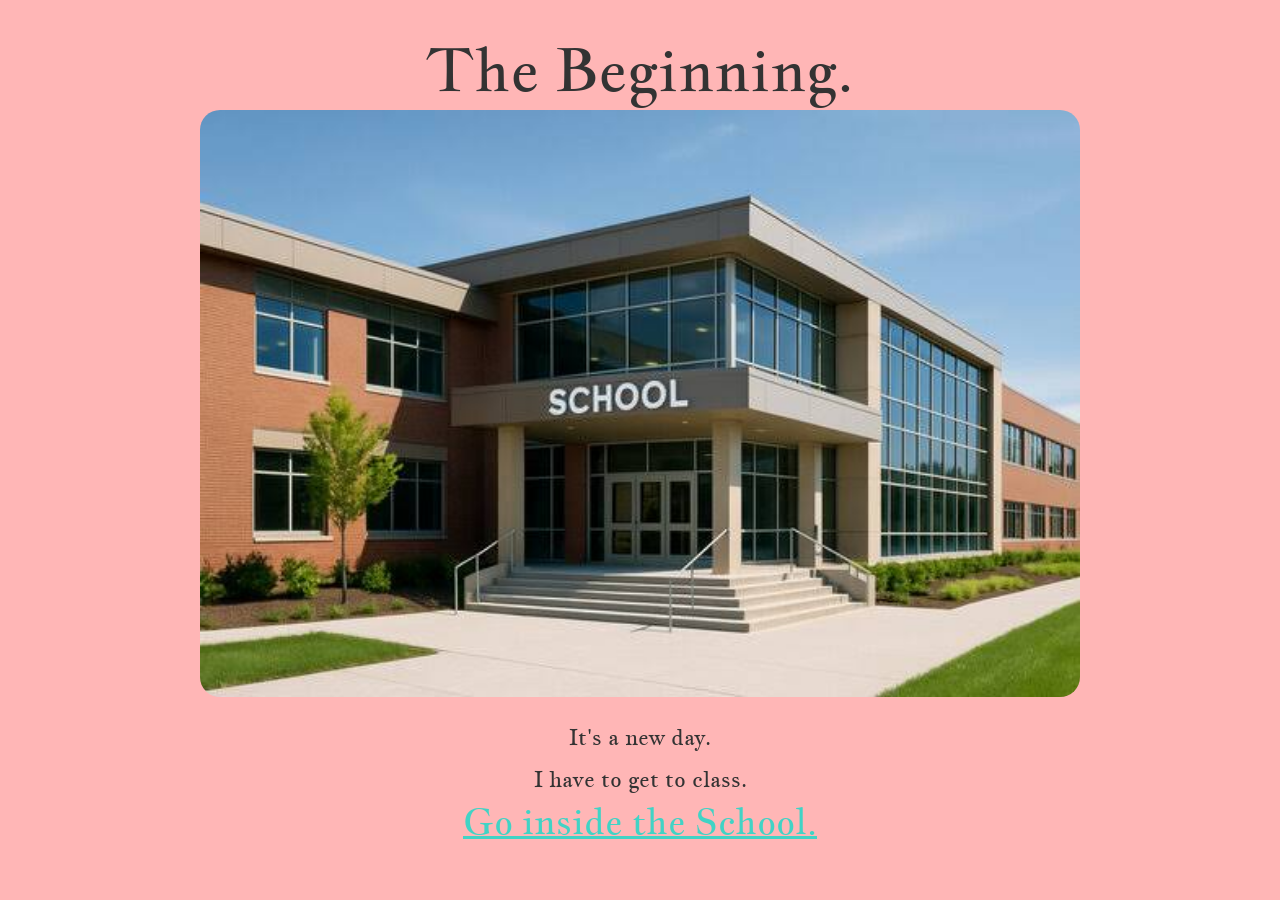
<file: index.html>
<!doctype html>
<html lang="en">
<head>
	<meta charset="utf-8">
	<title>Dream School - Going to School</title>

	<link rel="preconnect" href="https://fonts.googleapis.com">
<link rel="preconnect" href="https://fonts.gstatic.com" crossorigin>
<link href="https://fonts.googleapis.com/css2?family=DM+Sans:ital,opsz,wght@0,9..40,100..1000;1,9..40,100..1000&family=Jacques+Francois&family=Long+Cang&display=swap" rel="stylesheet">

	<link rel="stylesheet" href="./assets/css/styles.css">
</head>
<body class="the-start">
<div class="scene">
	
	<h1>The Beginning.</h1>
	<img src="assets/img/school.jpg" alt="A school building">
	<p class="dialogue">It's a new day.</p>
	<p class="dialogue">I have to get to class.</p>


	<div class="option-for-start">
    	<a class="start-link" href="the-teacher.html">Go inside the School.</a>
	</div>
</div>

	<script src="./assets/js/main.js"></script>
</body>
</html>
</file>
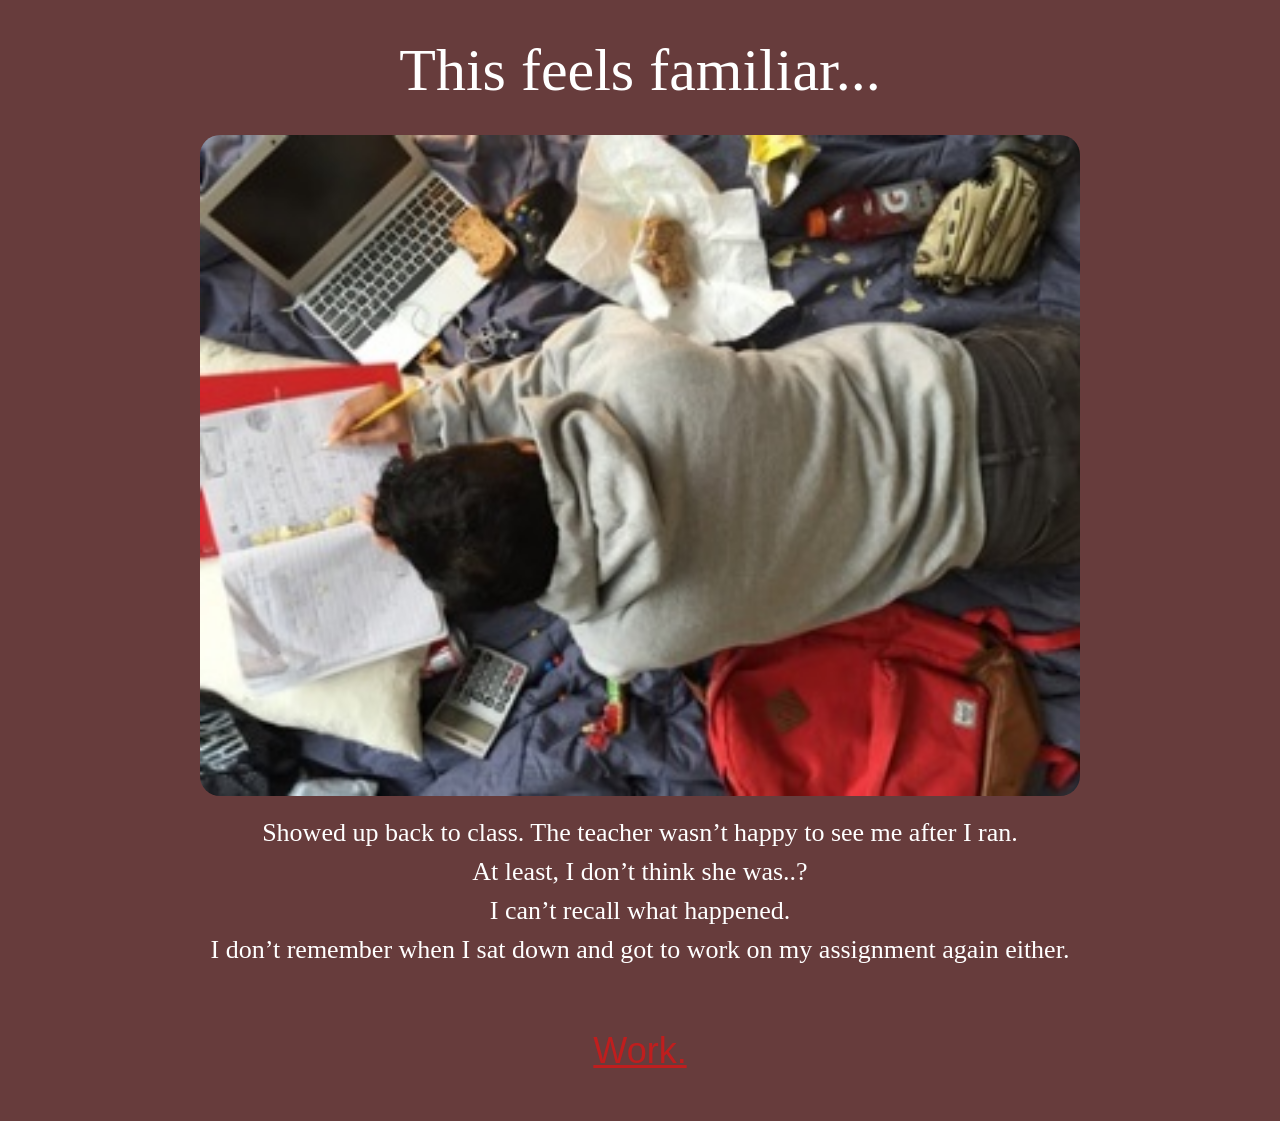
<file: back-to-class.html>
<!doctype html>
<html lang="en">
<head>
	<meta charset="utf-8">
	<title>Dream School - The Teacher</title>
	<link rel="stylesheet" href="./assets/css/styles.css">
</head>
<body class="back-to-class">
<div class="scene">
	
	<h1 class="h1-back">This feels familiar...</h1>
	<img src="assets/img/student-stress.jpg" alt="A stressed student">
	<p class="back-to-dialogue">Showed up back to class. The teacher wasn’t happy to see me after I ran.</p>
	<p class="back-to-dialogue">At least, I don’t think she was..?</p>
	<p class="back-to-dialogue">I can’t recall what happened. </p>
	<p class="back-to-dialogue">I don’t remember when I sat down and got to work on my assignment again either.</p>

	<div class="back-to-choices">
		<a class="work-option" href="work-ending.html">Work.</a>
	</div>
</div>

	<script src="./assets/js/main.js"></script>
</body>
</html>
</file>
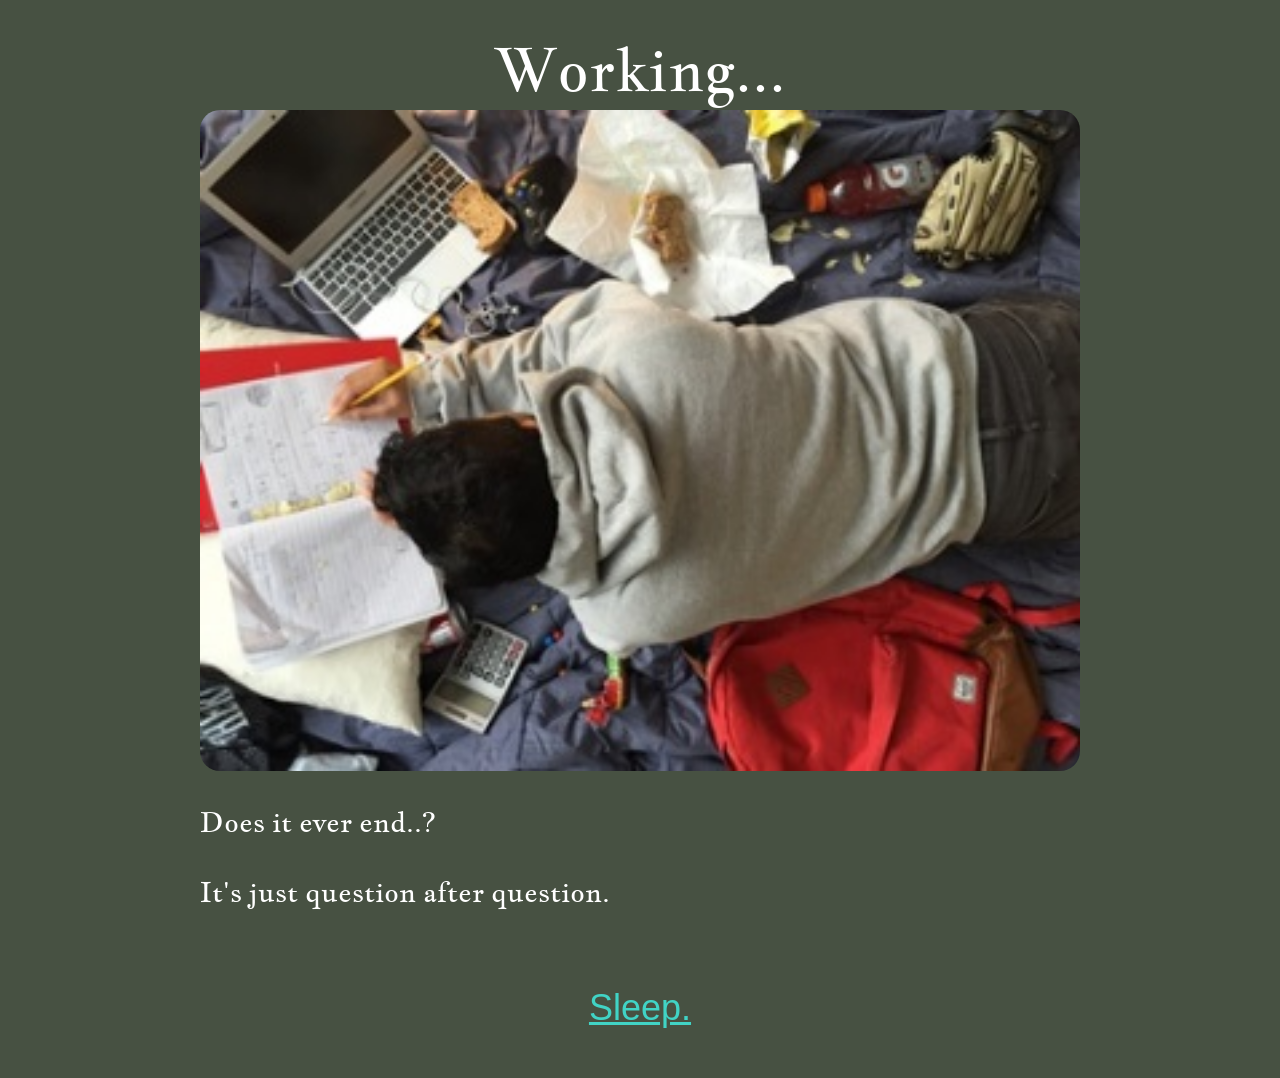
<file: do-assignment.html>
<!doctype html>
<html lang="en">
<head>
	<meta charset="utf-8">
	<title>Dream School - Do Assignment</title>

	<link rel="preconnect" href="https://fonts.googleapis.com">
<link rel="preconnect" href="https://fonts.gstatic.com" crossorigin>
<link href="https://fonts.googleapis.com/css2?family=DM+Sans:ital,opsz,wght@0,9..40,100..1000;1,9..40,100..1000&family=Jacques+Francois&family=Long+Cang&display=swap" rel="stylesheet">

	<link rel="stylesheet" href="./assets/css/styles.css">
</head>
<body class="work-page">
<div class="scene">
	
	<h1>Working...</h1>
	<img src="assets/img/student-stress.jpg" alt="A student working">
	<p class="do-the-dialogue">Does it ever end..?</p>
	<p class="do-the-dialogue">It's just question after question.</p>

	<div class="do-choices">
		<a class="doing-the-work" href="sleep-ending.html">Sleep.</a>
	</div>
</div>

	<script src="./assets/js/main.js"></script>
</body>
</html>
</file>
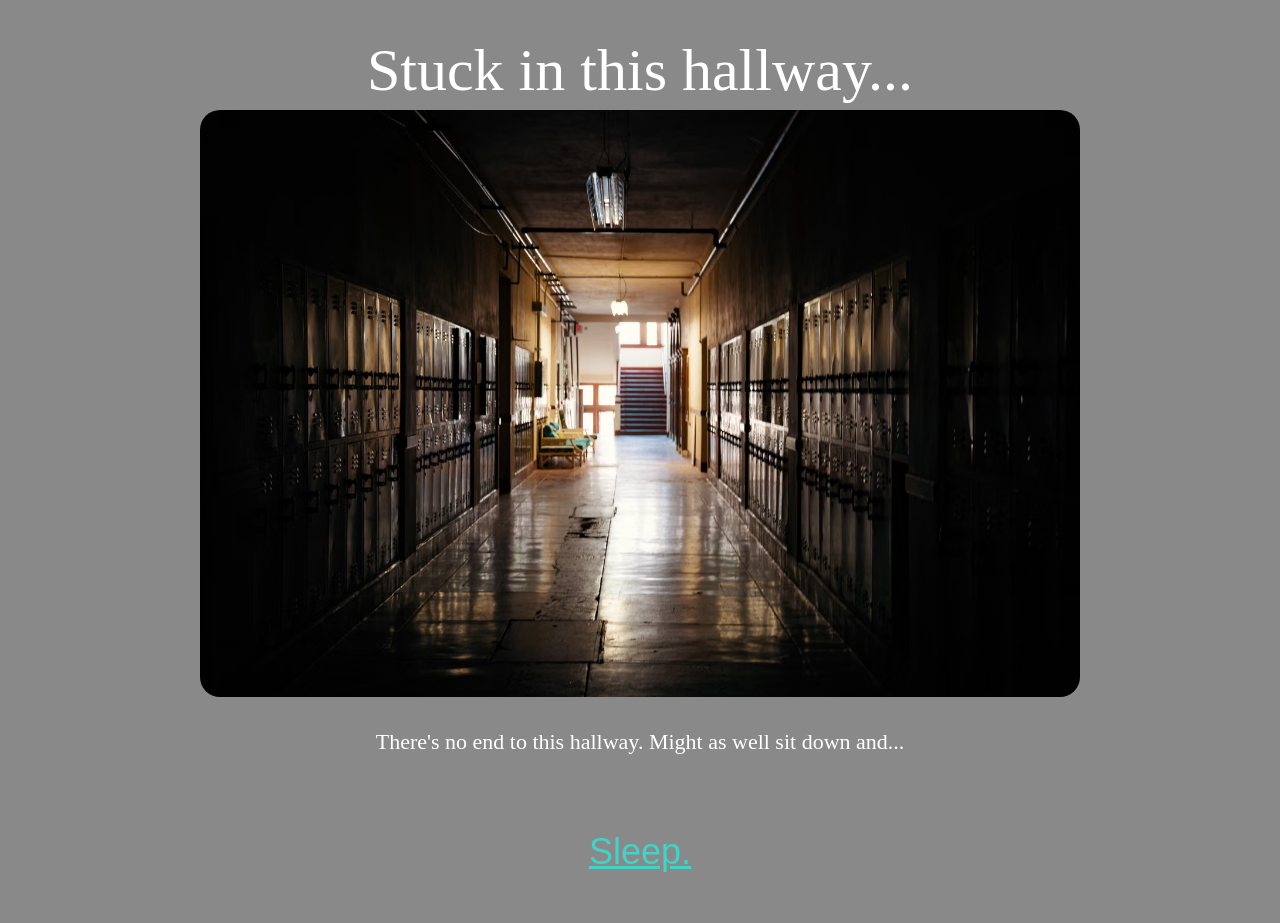
<file: hallway.html>
<!doctype html>
<html lang="en">
<head>
	<meta charset="utf-8">
	<title>Dream School - Hallway</title>
	<link rel="stylesheet" href="./assets/css/styles.css">
</head>
<body class="hall-page">
<div class="scene">
	
	<h1>Stuck in this hallway...</h1>
	<img src="assets/img/hallway.jpg" alt="A dark school hallway">
	<p class="dialogue">There's no end to this hallway. Might as well sit down and...</p>

		
	<div class="do-choices">
		<a class="doing-the-work" href="sleep-ending.html">Sleep.</a>
	</div>
</div>

	<script src="./assets/js/main.js"></script>
</body>
</html>
</file>
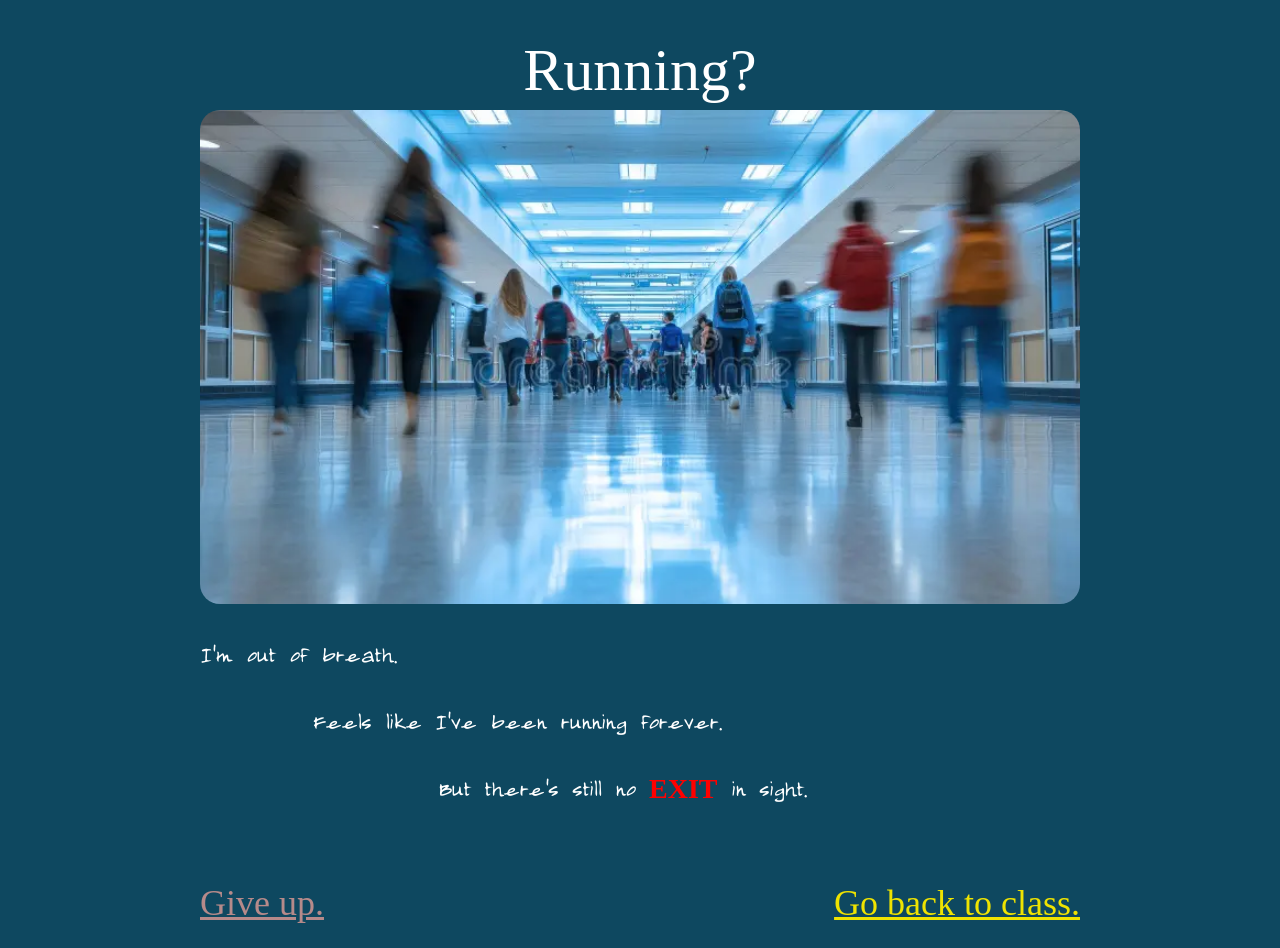
<file: running-away.html>
<!doctype html>
<html lang="en">
<head>
	<meta charset="utf-8">
	<title>Dream School - Running Away</title>

	<link rel="preconnect" href="https://fonts.googleapis.com">
<link rel="preconnect" href="https://fonts.gstatic.com" crossorigin>
<link href="https://fonts.googleapis.com/css2?family=DM+Sans:ital,opsz,wght@0,9..40,100..1000;1,9..40,100..1000&family=Long+Cang&display=swap" rel="stylesheet">


	<link rel="stylesheet" href="./assets/css/styles.css">
</head>
<body class="running-away">
<div class="scene">
	
	<h1>Running?</h1>
	<img src="assets/img/blur-hallway.jpg" alt="An angry teacher">
	<pre class="running-dialogue">I'm out of breath.</pre>
	<pre class="running-dialogue">        Feels like I've been running forever.</pre>
	<pre class="running-dialogue">                 But there's still no <span class="exit-word">EXIT</span> in sight.</pre>

	<div class="running-away-choices">
    	<a class="giving-up-link" href="hallway.html">Give up.</a>
    	<a class="back-to-class-link" href="back-to-class.html">Go back to class.</a>
	</div>
</div>

	<script src="./assets/js/main.js"></script>
</body>
</html>
</file>
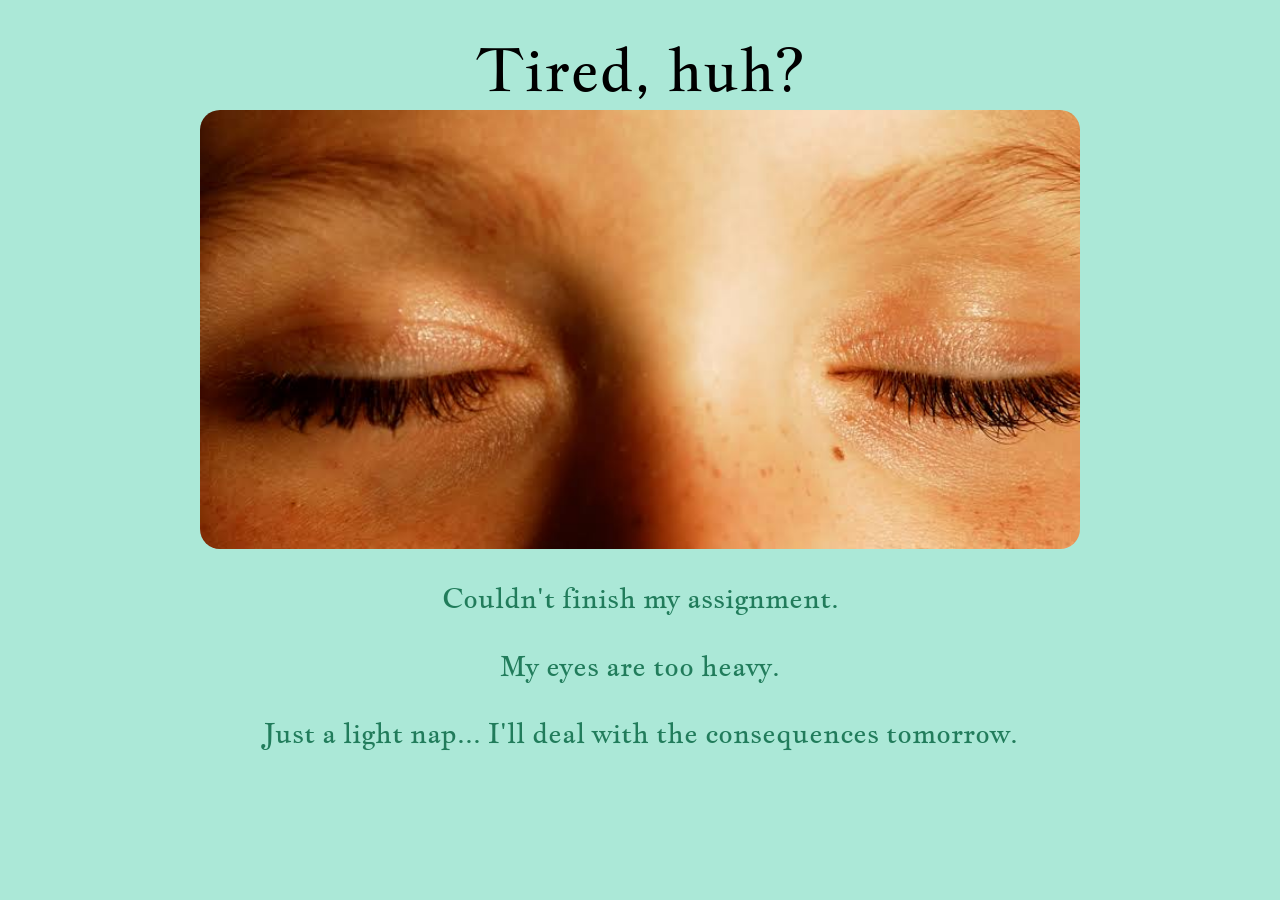
<file: sleep-ending.html>
<!doctype html>
<html lang="en">
<head>
   <meta charset="utf-8">
   <title>Dream School - Sleep Ending</title>

   <link rel="preconnect" href="https://fonts.googleapis.com">
<link rel="preconnect" href="https://fonts.gstatic.com" crossorigin>
<link href="https://fonts.googleapis.com/css2?family=DM+Sans:ital,opsz,wght@0,9..40,100..1000;1,9..40,100..1000&family=Jacques+Francois&family=Long+Cang&display=swap" rel="stylesheet">

   <link rel="stylesheet" href="./assets/css/styles.css">
</head>
<body class="sleep-ending">
<div class="scene">
  
   <h1 class="black-title">Tired, huh?</h1>
   <img src="assets/img/sleeping-eyes.jpg" alt="An angry teacher">
   <p class="sleep-dialogue">Couldn't finish my assignment.</p>
   <p class="sleep-dialogue">My eyes are too heavy.</p>


   <p class="sleep-dialogue">Just a light nap... I'll deal with the consequences tomorrow.</p>


</div>


   <script src="./assets/js/main.js"></script>
</body>
</html>
</file>
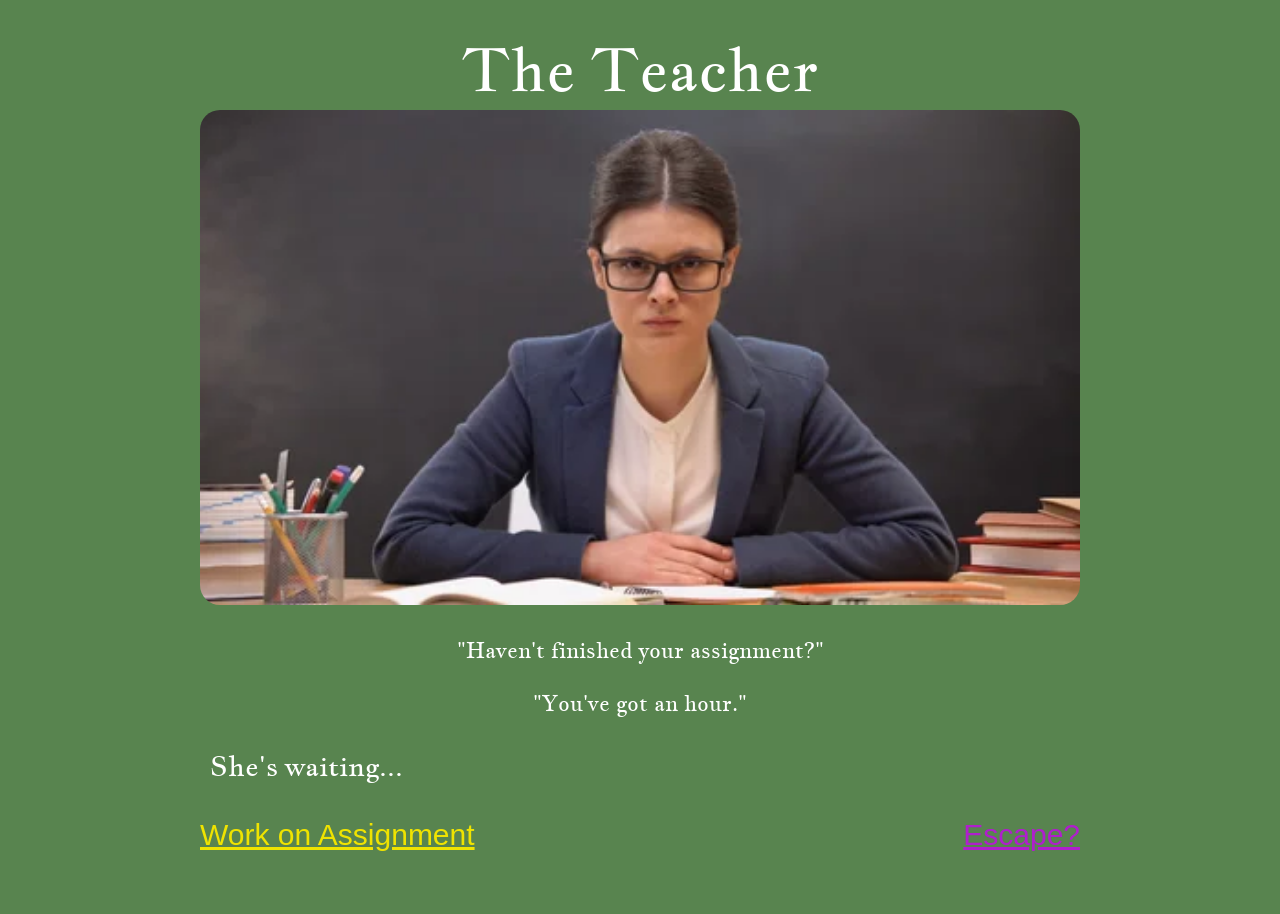
<file: the-teacher.html>
<!doctype html>
<html lang="en">
<head>
	<meta charset="utf-8">
	<title>Dream School - The Teacher</title>

	<link rel="preconnect" href="https://fonts.googleapis.com">
<link rel="preconnect" href="https://fonts.gstatic.com" crossorigin>
<link href="https://fonts.googleapis.com/css2?family=DM+Sans:ital,opsz,wght@0,9..40,100..1000;1,9..40,100..1000&family=Jacques+Francois&family=Long+Cang&display=swap" rel="stylesheet">

	<link rel="stylesheet" href="./assets/css/styles.css">
</head>
<body class="homepage">
<div class="scene">
	
	<h1>The Teacher</h1>
	<img src="assets/img/angry-teacher.jpg" alt="An angry teacher">
	<p class="dialogue">"Haven't finished your assignment?"</p>
	<p class="dialogue">"You've got an hour."</p>

	<p class="inner-dialogue">She's waiting...</p>

	<div class="choices">
    	<a class="work-link" href="do-assignment.html">Work on Assignment</a>
    	<a class="escape-link" href="running-away.html">Escape?</a>
	</div>
</div>

	<script src="./assets/js/main.js"></script>
</body>
</html>
</file>
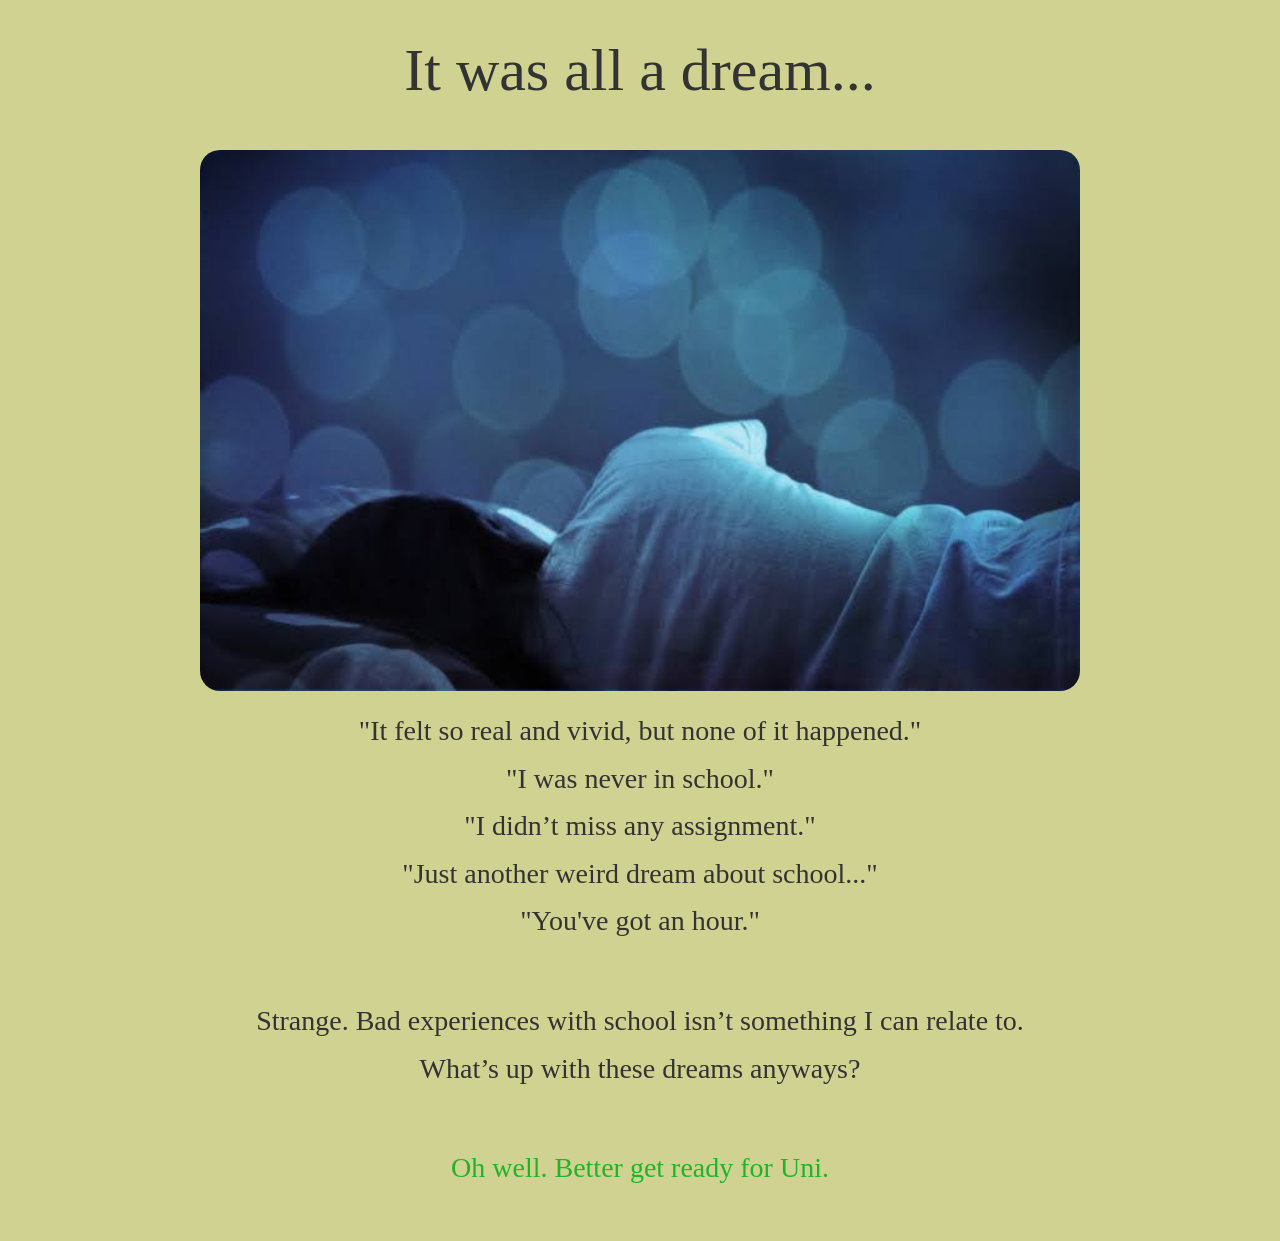
<file: work-ending.html>
<!doctype html>
<html lang="en">
<head>
	<meta charset="utf-8">
	<title>Dream School - The Work Ending</title>

	<link rel="preconnect" href="https://fonts.googleapis.com">
<link rel="preconnect" href="https://fonts.gstatic.com" crossorigin>
<link href="https://fonts.googleapis.com/css2?family=DM+Sans:ital,opsz,wght@0,9..40,100..1000;1,9..40,100..1000&family=Long+Cang&display=swap" rel="stylesheet">


	<link rel="stylesheet" href="./assets/css/styles.css">
</head>
<body class="work-ending">
<div class="scene">
	
	<h1 class="work-ending-h1">It was all a dream...</h1>
	<img src="assets/img/sleep-dream.jpg" alt="A dream sequence">
	<p class="ending-dialogue">"It felt so real and vivid, but none of it happened."</p>
	<p class="ending-dialogue">"I was never in school."</p>
	<p class="ending-dialogue">"I didn’t miss any assignment."</p>
	<p class="ending-dialogue">"Just another weird dream about school..."</p>
	<p class="ending-dialogue">"You've got an hour."</p>

	<p class="ending-dialogue-1">Strange. Bad experiences with school isn’t something I can relate to. </p>
    <p class="ending-dialogue">What’s up with these dreams anyways?</p>

	<p class="final-ending-dialogue">Oh well. Better get ready for Uni.</p>
</div>

	<script src="./assets/js/main.js"></script>
</body>
</html>
</file>
<file: assets/css/styles.css>
/* styles.css */

* {
    font-family: Arial;
    box-sizing: border-box;
}

body {
    margin: 0;
    line-height: 1.4;
}

body.homepage {
    background-color: #58844F;
    color: white;
}

.scene {
    max-width: 900px;
    margin: 25px auto; 
    padding: 10px;
}

h1 {
    text-align: center;
    font-size: 60px;
    line-height: 1;
    margin: 5px;
    font-family: "Jacques Francois", serif;
    font-weight: 400;
    font-style: normal;
}

p {
    font-family: "Jacques Francois", serif;
    font-weight: 400;
    font-style: normal;
}


.dialogue {
    text-align: center;
    font-size: 22px;
}

.inner-dialogue {
    font-size: 28px;
    margin-left: 0;
    padding-left: 10px;
}

.choices {
    position: relative;
    min-height: 55px;
    margin: 10px 0;
    font-size: 30px;
}

.work-link {
    position: absolute;
    left: 0;
    top: 0;
}

.choices a.work-link,
.choices a.work-link:link {
    color: #EFE301;
}

.escape-link {
    position: absolute;
    right: 0;
    top: 0;
}

.choices a.escape-link,
.choices a.escape-link:link {
    color: #B01ECD;
}

.scene img {
display: block;
width: 100%;
max-width: 900px;
margin: 10px auto 30px auto;
border-radius: 20px;
}

body.work-page {
    background-color: #475142;
    color: white;
    font-family: "Jacques Francois", serif;
    font-weight: 400;
    font-style: normal;
}

.work-choice {
    text-align: center;
    font-size: 24px;
    margin: 20px 0;
}

body.sleep-ending {
    background-color: #ABE8D7;
    color: #217C5B;
    font-family: "Jacques Francois", serif;
    font-weight: 400;
    font-style: normal;
}

.sleep-dialogue {
    text-align: center;
    font-size: 28px;
    font-family: "Jacques Francois", serif;
    font-weight: 400;
    font-style: normal;
}

.black-title {
   color: black;
}

.hallway-choice {
    text-align: center;
    font-size: 24px;
    margin: 20px 0;
    color: black;
}

body.running-away {
    background-color: #0E4860;
    color: white;
    font-size: 22px;
    font-family: Long Cang;
}

.running-dialogue {
    font-size: 28px;
    font-family: "Long Cang", cursive;
    font-weight: 400;
    font-style: normal;
}

body.back-to-class {
    background-color: #673C3C;
    color: white;
    font-family: "Jacques Francois", serif;
}

.back-to-dialogue {
    font-size: 26px;
    text-align: center;
    line-height: 0.5;
}

.back-to-choices {
    position: relative;
    min-height: 25px;
    margin: 10px 0;
    font-size: 36px;
    text-align: center;
    margin-top: 70px;
}


.back-to-choices a.work-option,
.back-to-choices a.work-option:link {
    color: #BF1E1E;
}

.h1-back {
margin-bottom: 35px;

}

.back-to-choices {
    position: relative;
    min-height: 25px;
    margin: 10px 0;
    font-size: 36px;
    text-align: center;
    margin-top: 70px;
}


.back-to-choices a.work-option,
.back-to-choices a.work-option:link {
    color: #BF1E1E;
}

.do-choices {
    position: relative;
    min-height: 25px;
    margin: 10px 0;
    font-size: 36px;
    text-align: center;
    margin-top: 70px;
}

.do-choices a.doing-the-work,
.do-choices a.doing-the-work:link {
    color: #41D3C5;
}

.do-the-dialogue {
    font-size: 28px;
    text-align: left;
    line-height: 1.5;
}

body.hall-page {
    background-color: #898989;
    color: white;
    font-family: "Jacques Francois", serif;
    font-weight: 400;
    font-style: normal;
}

.work-ending-h1 {
    margin-bottom: 50px;
}

body.work-ending {
    background-color: #D0D291;
    color: #333;
    font-family: "Jacques Francois", serif;
    font-weight: 400;
    font-style: normal;
}

.exit-word {
    color: #FF0000;
    font-weight: bold;
    font-family: "Jacques Francois", serif;
}

.ending-dialogue {
    font-size: 28px;
    text-align: center;
    line-height: 0.7;
    font-family: "Jacques Francois", serif;
}

.ending-dialogue-1 {
    margin-top: 80px;
    font-size: 28px;
    text-align: center;
    line-height: 0.7;
    font-family: "Jacques Francois", serif;
}

.final-ending-dialogue {
    margin-top: 80px;
    font-size: 28px;
    text-align: center;
    line-height: 0.7;
    font-family: "Jacques Francois", serif;
    color: #20B42A;
}

.running-away-choices {
    position: relative;
    min-height: 25px;
    margin: 10px 0;
    font-size: 36px;
    text-align: center;
    margin-top: 70px;
    font-family: "Jacques Francois", serif;
}


.running-away-choices a.giving-up-link,
.running-away-choices a.giving-up-link:link {
    color: #B68A8A;
    font-family: "Jacques Francois", serif;
}

.giving-up-link {
    position: absolute;
    left: 0;
    top: 0;
}

.running-away-choices a.back-to-class-link,
.running-away-choices a.back-to-class-link:link {
    color: #EFE301;
    font-family: "Jacques Francois", serif;
}

.back-to-class-link {
    position: absolute;
    right: 0;
    top: 0;
}

body.the-start {
    background-color: #FFB6B6;
    color: #333;
    font-family: "Jacques Francois", serif;
    font-weight: 400;
    line-height: 20px;
}

.option-for-start {
    margin: 10px 0;
    font-size: 36px;
    text-align: center;
    margin-top: 10px;
    font-family: "Jacques Francois", serif;
}

.start-link {
    color: #41D3C5;
    font-family: "Jacques Francois", serif;
}
</file>
